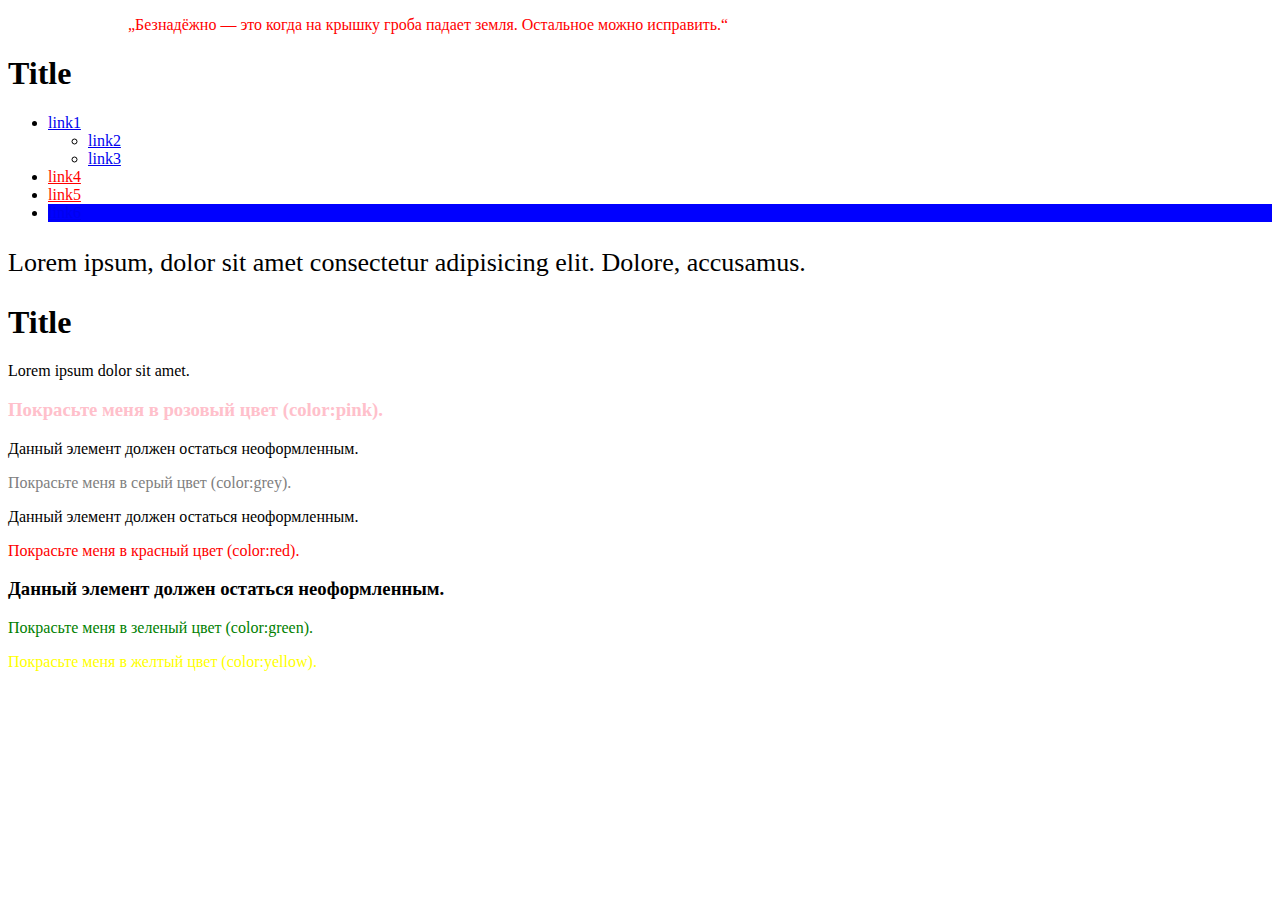
<file: HW2/index.html>
<!DOCTYPE html>
<html lang="en">

<head>
  <meta charset="UTF-8">
  <meta http-equiv="X-UA-Compatible" content="IE=edge">
  <meta name="viewport" content="width=device-width, initial-scale=1.0">
  <title>Document</title>
  <link media="all" rel="stylesheet" href="css/style.css">
  <style>
    blockquote {
      color: red;
    }
  </style>
</head>

<body>
  <p>
  <blockquote>
    <figure>
      <blockquote style="color: blue">
        <p>„Безнадёжно — это когда на крышку гроба падает земля. Остальное можно исправить.“</p>
      </blockquote>
    </figure>
  </blockquote>
  </p>
  <div class="holder">
    <h1>Title</h1>
    <ul class="list">
      <li>
        <a href="#">link1</a>
        <ul>
          <li><a href="#">link2</a></li>
          <li><a href="#">link3</a></li>
        </ul>
      </li>
      <li><a href="https://www.youtube.com/">link4</a></li>
      <li><a href="https://validator.w3.org/">link5</a></li>
      <li><a href="#">link6</a></li>
    </ul>
    <p>Lorem ipsum, dolor sit amet consectetur adipisicing elit. Dolore, accusamus.</p>
    <h1>Title</h1>
    <p>Lorem ipsum dolor sit amet.</p>
  </div>
  <div class="text">
    <h3>Покрасьте меня в розовый цвет (color:pink).</h3>
    <p>Данный элемент должен остаться неоформленным.</p>
    <p id='greycol'>Покрасьте меня в серый цвет (color:grey).</p>
    <div>Данный элемент должен остаться неоформленным.</div>
    <div><p>Покрасьте меня в красный цвет (color:red).</p></div>
    <h3>Данный элемент должен остаться неоформленным.</h3>
    <p>Покрасьте меня в зеленый цвет (color:green).</p>
    <p class='yellow'>Покрасьте меня в желтый цвет (color:yellow).</p>
  </div>
  <div class="bg-box"></div>
</body>
<footer>

</footer>

</html>
</file>
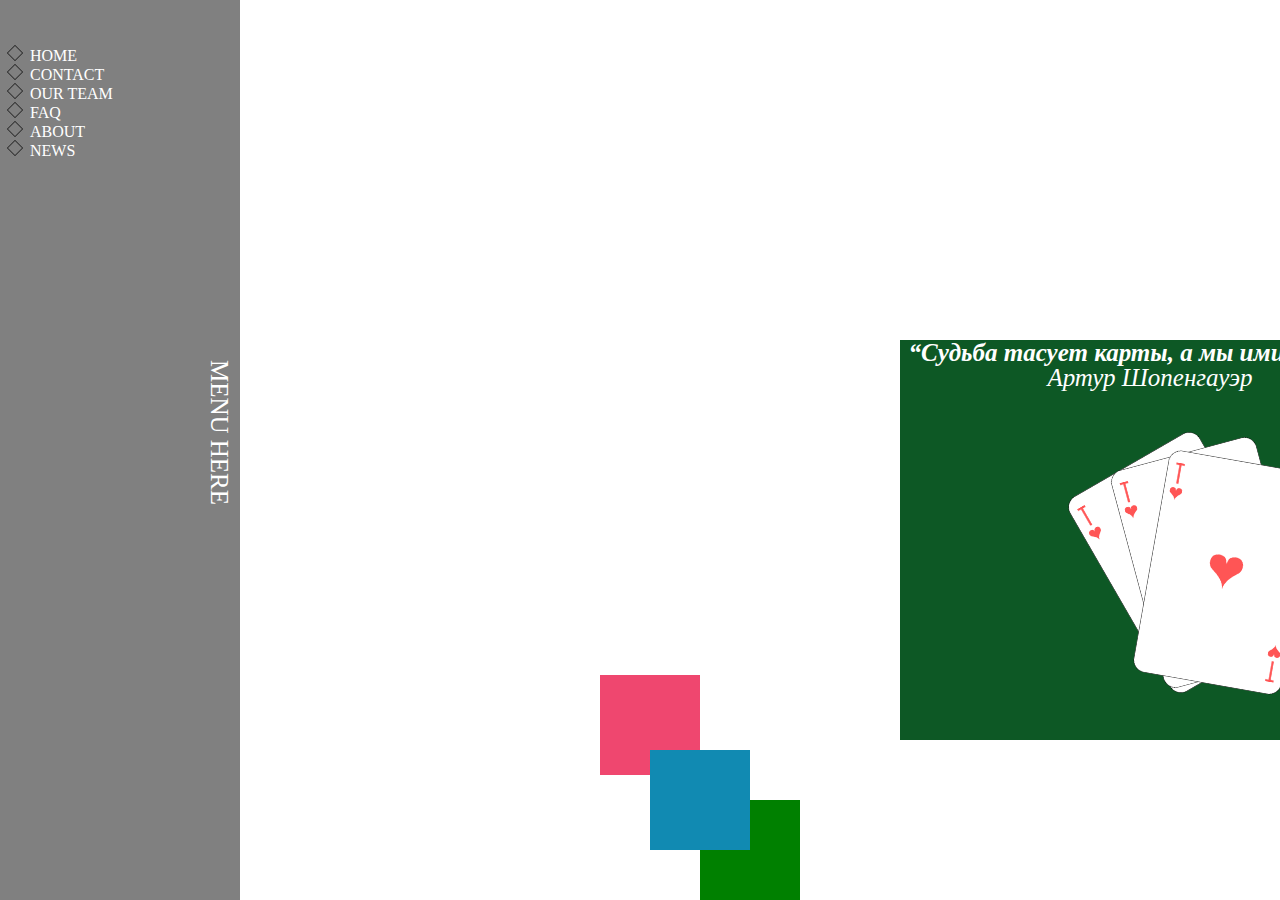
<file: HW4/index.html>
<!DOCTYPE html>
<html lang="en">
<head>
    <meta charset="UTF-8">
    <meta http-equiv="X-UA-Compatible" content="IE=edge">
    <meta name="viewport" content="width=device-width, initial-scale=1.0">
    <link rel="stylesheet" href="css/Reset.css">
    <link rel="stylesheet" href="css/main.css">
    <title>Document</title>
    <header class="header" data-menu="Menu here">
    <h2><span class="Menushka">Menu here</span></h2>
    <nav>
        <ul class="nav-list">
            <li class="nav-item"><a href="#">Home</a></li>
            <li class="nav-item"><a href="#">Contact</a></li>
            <li class="nav-item"><a href="#">Our Team</a></li>
            <li class="nav-item"><a href="#">Faq</a></li>
            <li class="nav-item"><a href="#">About</a></li>
            <li class="nav-item"><a href="#">News</a></li>
        </ul>
    </nav>
    </header>
    <main>
        <div class="container">
            <div class="squar-anim"></div>
         </div>
    </main>
    <div class="pink"></div>
        <div class="green"></div>
      <div class="blue"></div>
        <div class="wrapper">
            <div class="card-bord">
               <blockquote>
                  <p>Судьба тасует карты, а мы ими играем.</p>
                  <cite>Артур Шопенгауэр</cite>
               </blockquote>
               <div class="cards">
                  <img src="css/pic1.png" alt="card" class="card1">
                  <img src="css/pic1.png" alt="card" class="card2">
                  <img src="css/pic1.png" alt="card" class="card3">
               </div>
            </div>
        </div>
</html>
</file>
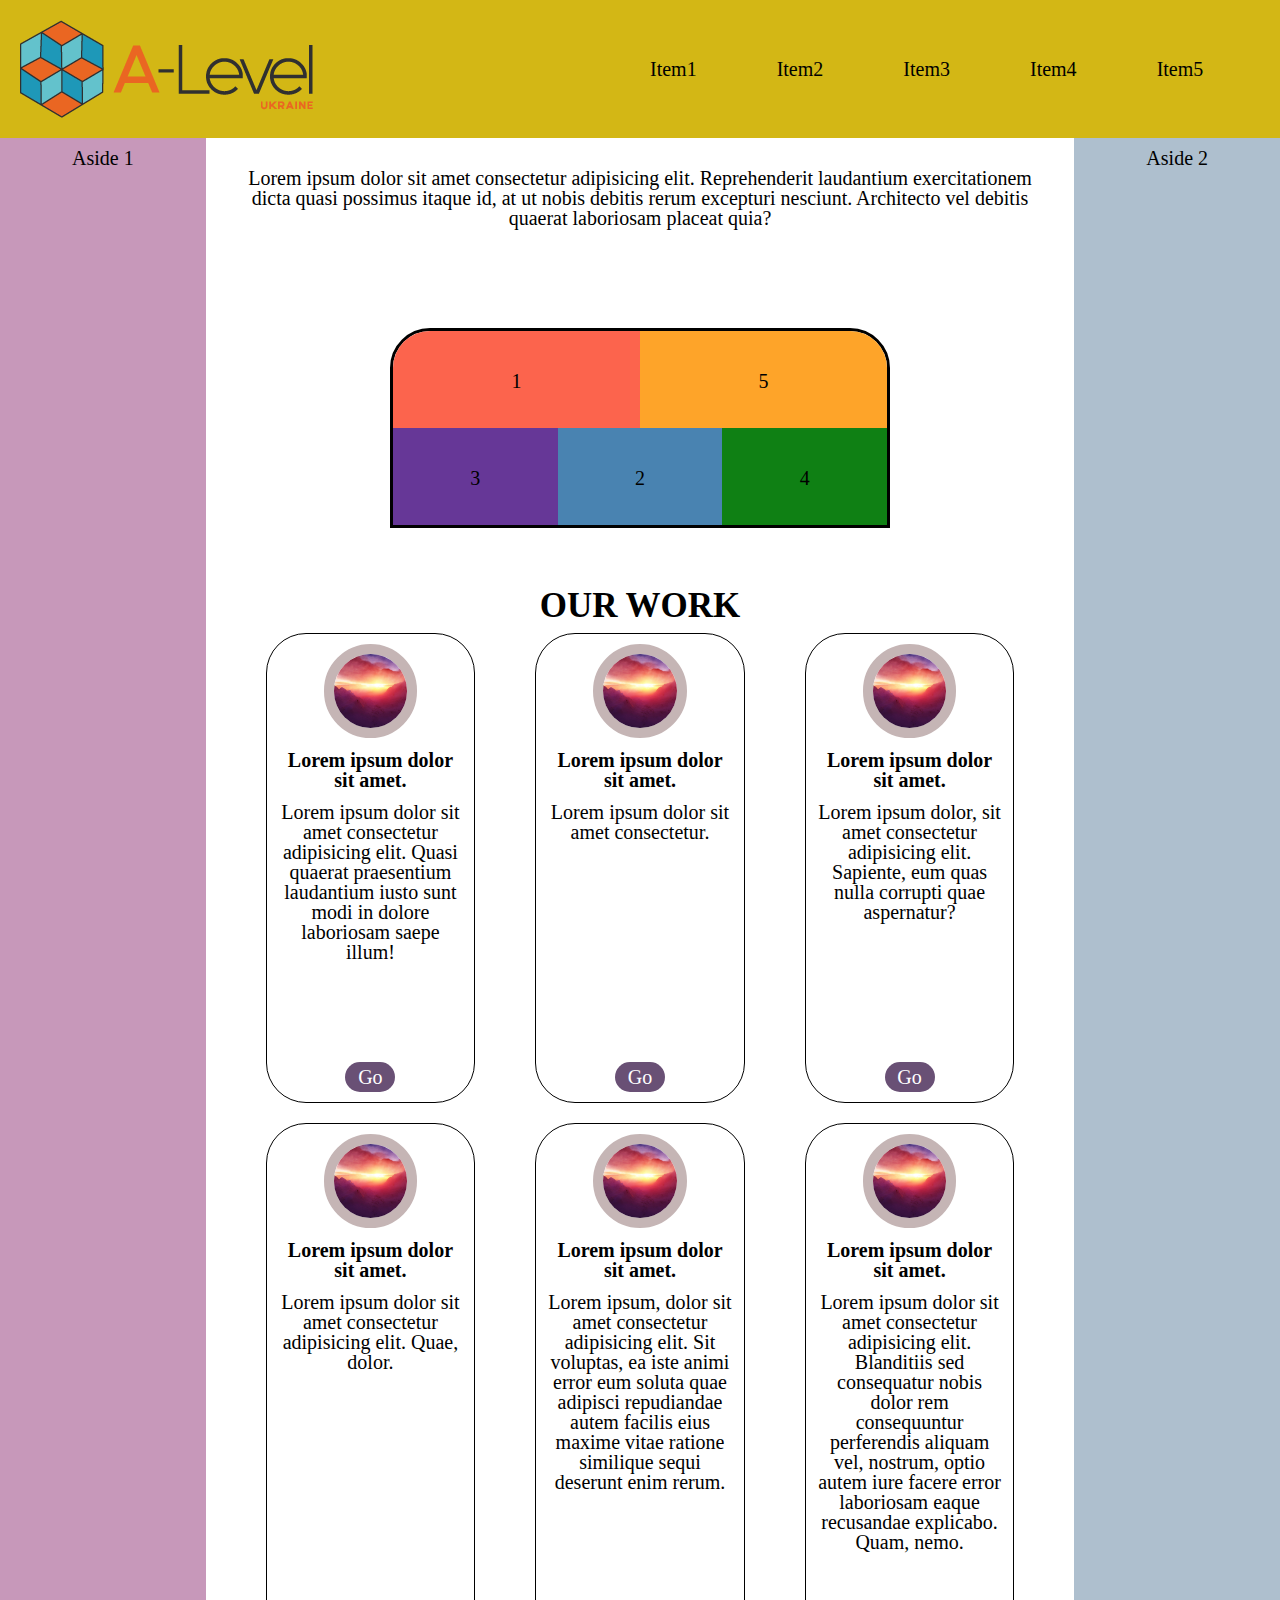
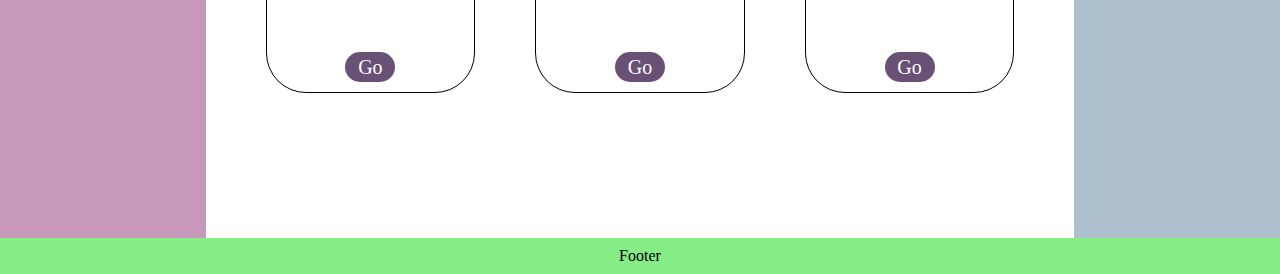
<file: HW5/index.html>
<!DOCTYPE html>
<html lang="en">

<head>
    <meta charset="UTF-8">
    <meta http-equiv="X-UA-Compatible" content="IE=edge">
    <meta name="viewport" content="width=device-width, initial-scale=1.0">
    <title>Document</title>
    <link rel="stylesheet" href="../HW5/css/Reset.css">
    <link rel="stylesheet" href="../HW5/css/main.css">
</head>

<body>
    <header class="header">
        <img src="../HW5/css/a-level-logo.png" alt="">
        <nav>
            <ul class="list">
                <li><a class="item" href="#">Item1</a></li>
                <li><a class="item" href="#">Item2</a></li>
                <li><a class="item" href="#">Item3</a></li>
                <li><a class="item" href="#">Item4</a></li>
                <li><a class="item" href="#">Item5</a></li>
            </ul>
        </nav>
    </header>
    <main class="main">
        <aside class="left_side">
            <h1>Aside 1</h1>
        </aside>
        <aside class="right_side">
            <h1>Aside 2</h1>
        </aside>
        <div class="content">
            <p>Lorem ipsum dolor sit amet consectetur adipisicing elit. Reprehenderit laudantium exercitationem dicta
                quasi possimus itaque id, at ut nobis debitis rerum excepturi nesciunt. Architecto vel debitis quaerat
                laboriosam placeat quia?</p>
            <div class="holder">
                <div class="item">1</div>
                <div class="item">2</div>
                <div class="item">3</div>
                <div class="item">4</div>
                <div class="item">5</div>
            </div>
            <div class="vertical">
                <div class="container">
                    <div class="vertical_title title">OUR WORK</div>
                    <div class="vertical_body">
                        <div class="vertical_row">
                            <div class="vertical_column">
                                <div class="vertical_item">
                                    <img class="img" src="../HW5/css/pic2.jpg" alt="">
                                    <div class="vertical_label">Lorem ipsum dolor sit amet.</div>
                                    <div class="vertical_text">
                                        <p>Lorem ipsum dolor sit amet consectetur adipisicing elit. Quasi quaerat
                                            praesentium laudantium iusto sunt modi in dolore laboriosam saepe illum!</p>
                                    </div>
                                    <a href="" class="vertical_btn">Go</a>
                                </div>
                            </div>
                            <div class="vertical_column">
                                <div class="vertical_item">
                                    <img class="img" src="../HW5/css/pic2.jpg" alt="">
                                    <div class="vertical_label">Lorem ipsum dolor sit amet.</div>
                                    <div class="vertical_text">
                                        <p>Lorem ipsum dolor sit amet consectetur.</p>
                                    </div>
                                    <a href="" class="vertical_btn">Go</a>
                                </div>
                            </div>
                            <div class="vertical_column">
                                <div class="vertical_item">
                                    <img class="img" src="../HW5/css/pic2.jpg" alt="">
                                    <div class="vertical_label">Lorem ipsum dolor sit amet.</div>
                                    <div class="vertical_text">
                                        <p>Lorem ipsum dolor, sit amet consectetur adipisicing elit. Sapiente, eum quas
                                            nulla corrupti quae aspernatur?</p>
                                    </div>
                                    <a href="" class="vertical_btn">Go</a>
                                </div>
                            </div>
                            <div class="vertical_column">
                                <div class="vertical_item">
                                    <img class="img" src="../HW5/css/pic2.jpg" alt="">
                                    <div class="vertical_label">Lorem ipsum dolor sit amet.</div>
                                    <div class="vertical_text">
                                        <p>Lorem ipsum dolor sit amet consectetur adipisicing elit. Quae, dolor.</p>
                                    </div>
                                    <a href="" class="vertical_btn">Go</a>
                                </div>
                            </div>
                            <div class="vertical_column">
                                <div class="vertical_item">
                                    <img class="img" src="../HW5/css/pic2.jpg" alt="">
                                    <div class="vertical_label">Lorem ipsum dolor sit amet.</div>
                                    <div class="vertical_text">
                                        <p>Lorem ipsum, dolor sit amet consectetur adipisicing elit. Sit voluptas, ea
                                            iste
                                            animi error eum soluta quae adipisci repudiandae autem facilis eius maxime
                                            vitae
                                            ratione similique sequi deserunt enim rerum.</p>
                                    </div>
                                    <a href="" class="vertical_btn">Go</a>
                                </div>
                            </div>
                            <div class="vertical_column">
                                <div class="vertical_item">
                                    <img class="img" src="../HW5/css/pic2.jpg" alt="">
                                    <div class="vertical_label">Lorem ipsum dolor sit amet.</div>
                                    <div class="vertical_text">
                                        <p>Lorem ipsum dolor sit amet consectetur adipisicing elit. Blanditiis sed
                                            consequatur nobis dolor rem consequuntur perferendis aliquam vel, nostrum,
                                            optio
                                            autem iure facere error laboriosam eaque recusandae explicabo. Quam, nemo.
                                        </p>
                                    </div>
                                    <a href="" class="vertical_btn">Go</a>
                                </div>
                            </div>
                        </div>
                    </div>
                </div>
            </div>
    </main>

    <footer class="footer">
        <div>
            <h1>Footer</h1>
        </div>
    </footer>
</body>

</html>
</file>
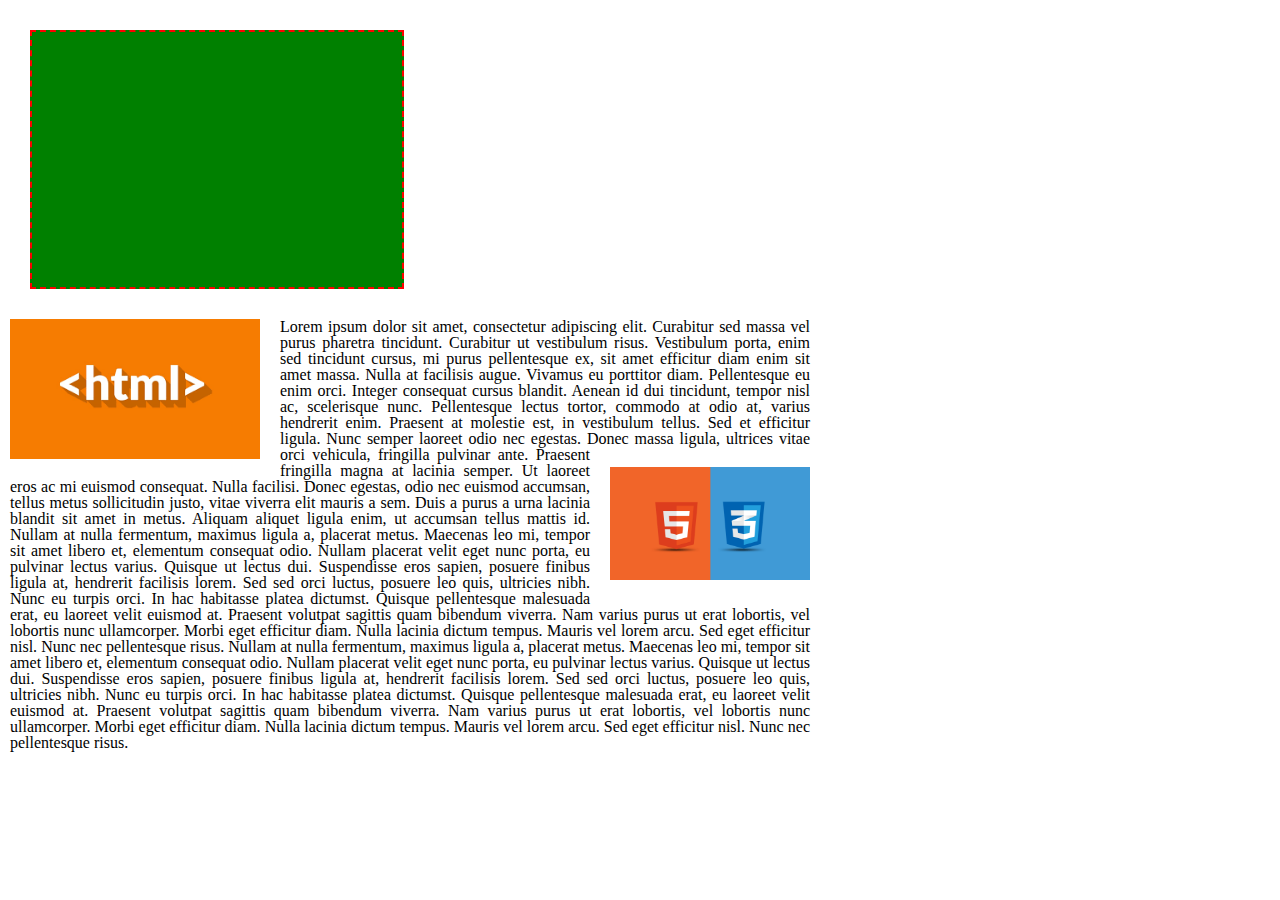
<file: HW3/hw3.html>
<!DOCTYPE html>
<html lang="ca">

<head>
    <meta charset="UTF-8">
    <meta http-equiv="X-UA-Compatible" content="IE=edge">
    <meta name="viewport" content="width=device-width, initial-scale=1.0">
    <title>Document</title>
    <link rel="stylesheet" href="css/Reset.css">
    <link rel="stylesheet" href="css/main.css">
</head>

<body>
    <div class="dashed"></div>
    <main>
        <img class="pic1" src="css/pic1.png" alt="pic1">
        <p>Lorem ipsum dolor sit amet, consectetur adipiscing elit. Curabitur sed massa vel purus pharetra tincidunt.
            Curabitur ut vestibulum risus. Vestibulum porta, enim sed tincidunt cursus, mi purus pellentesque ex, sit
            amet efficitur diam enim sit amet massa. Nulla at facilisis augue. Vivamus eu porttitor diam. Pellentesque
            eu enim orci. Integer consequat cursus blandit. Aenean id dui tincidunt, tempor nisl ac, scelerisque nunc.
            Pellentesque lectus tortor, commodo at odio at, varius hendrerit enim. Praesent at molestie est, in
            vestibulum tellus. Sed et efficitur ligula. Nunc semper laoreet odio nec egestas. Donec massa ligula,
            ultrices vitae orci vehicula, fringilla pulvinar ante.<img class="pic2" src="css/pic2.png" alt="pic2"> Praesent fringilla magna at lacinia semper. Ut
            laoreet eros ac mi euismod consequat. Nulla facilisi. Donec egestas, odio nec euismod accumsan, tellus metus
            sollicitudin justo, vitae viverra elit mauris a sem. Duis a purus a urna lacinia blandit sit amet in metus.
            Aliquam aliquet ligula enim, ut accumsan tellus mattis id. 
            Nullam at nulla fermentum, maximus ligula a, placerat metus. Maecenas leo mi, tempor sit amet libero et,
            elementum consequat odio. Nullam placerat velit eget nunc porta, eu pulvinar lectus varius. Quisque ut
            lectus dui. Suspendisse eros sapien, posuere finibus ligula at, hendrerit facilisis lorem. Sed sed orci
            luctus, posuere leo quis, ultricies nibh. Nunc eu turpis orci. In hac habitasse platea dictumst. Quisque
            pellentesque malesuada erat, eu laoreet velit euismod at. Praesent volutpat sagittis quam bibendum viverra.
            Nam varius purus ut erat lobortis, vel lobortis nunc ullamcorper. Morbi eget efficitur diam. Nulla lacinia
            dictum tempus. Mauris vel lorem arcu. Sed eget efficitur nisl. Nunc nec pellentesque risus.
            Nullam at nulla fermentum, maximus ligula a, placerat metus. Maecenas leo mi, tempor sit amet libero et,
            elementum consequat odio. Nullam placerat velit eget nunc porta, eu pulvinar lectus varius. Quisque ut
            lectus dui. Suspendisse eros sapien, posuere finibus ligula at, hendrerit facilisis lorem. Sed sed orci
            luctus, posuere leo quis, ultricies nibh. Nunc eu turpis orci. In hac habitasse platea dictumst. Quisque
            pellentesque malesuada erat, eu laoreet velit euismod at. Praesent volutpat sagittis quam bibendum viverra.
            Nam varius purus ut erat lobortis, vel lobortis nunc ullamcorper. Morbi eget efficitur diam. Nulla lacinia
            dictum tempus. Mauris vel lorem arcu. Sed eget efficitur nisl. Nunc nec pellentesque risus.</p>
    </main>
</body>

</html>
</file>
<file: HW2/css/style.css>
blockquote {
  color: green;
}

.yellow {
  color: yellow
}

#greycol {
  color: grey
}

ul + p {
font-size: 26px;
}

a[href*="https"] {
  color:red;
}

p:nth-child(1) {
  color: red;
}

.text h3:first-child {
  color: pink;
}

.text div:nth-child(1) {
  color: green;
}

.text div + h3 + p {
  color:green
}

.list li + li + li:last-child {
  background-color: blue;
}
</file>
<file: HW4/css/main.css>
.header {
  width: 180px;
  position: fixed;
  top: 0;
  left: -205px;
  bottom: 0;
  background: #808080;
  color: #fff;
  padding: 20px 30px;
  font-size: 16px;
}

h2 {
  text-align: center;
}

.Menushka {
  display: block;
  position: relative;
  top: 400px;
  left: 99px;
  transform: rotate(90deg);
  font-size: 25px;
  text-transform: uppercase;
  color: white;
}

li {
  list-style-image: url(icon.png);
}
.header:hover {
  transition: all 0.3s;
  left: 0;
}

.header:hover::after {
  transition: all 0.3s;
  opacity: 0;
  visibility: hidden;
}

.header a {
  color: inherit;
  text-transform: uppercase;
  text-decoration: none;
}

.header a:hover {
  color: #ffa502;
}

.header:after {
  content: attr(data-menu);
}

h3 {
  list-style-type: none;
  position: relative;
  margin-bottom: 10px;
  text-transform: uppercase;
}

.pink,
.blue,
.green {
  position: absolute;
}

.pink {
  top: 675px;
  left: 600px;
  height: 100px;
  width: 100px;
  background: rgb(239, 71, 111);
}

.blue {
  z-index: 10;
  top: 750px;
  left: 650px;
  height: 100px;
  width: 100px;
  background: rgb(17, 138, 178);
}
.green {
  top: 800px;
  left: 700px;
  z-index: 3;
  height: 100px;
  width: 100px;
  background: green;
  font-size: 14px;
}

.content_square {
  width: 100px;
  height: 100px;
  background-color: #ffa502;
  position: relative;
  left: 0;
  margin-left: 400px;
  margin-top: 550px;
  animation-name: flashing-square;
  animation-duration: 10s;
}

.container {
  margin: 20px auto;
  width: 400px;
  height: 300px;
}

@keyframes squar-animation {
  0% {
    top: 0;
    left: 0;
    background-color: rgb(134, 0, 0);
  }

  25% {
    top: calc(100% - 100px);
    left: 0;
    background-color: rgb(4, 4, 99);
  }

  50% {
    top: calc(100% - 100px);
    left: calc(100% - 100px);
    background-color: rgb(39, 223, 39);
  }

  75% {
    top: 0;
    left: calc(100% - 100px);
    background-color: rgb(255, 255, 0);
  }

  100% {
    top: 0;
    left: 0;
    background-color: rgb(252, 0, 0);
  }
}

.squar-anim {
  width: 100px;
  height: 100px;
  animation: squar-animation 4s ease infinite normal;
  position: relative;
}

.card-bord {
  min-height: 400px;
  width: 500px;
  margin-left: 900px;
  position: relative;
  background-color: #0d5825;
  text-align: center;
  font-style: italic;
}
p {
  font-weight: bold;
}

.card-bord blockquote {
  font-size: 25px;
  color: #fff;
}

blockquote p:before {
  content: "	\201c ";
}

blockquote p:after {
  content: "	\201d";
}

.card-bord img {
  margin-top: 60px;
  position: absolute;
  width: 150px;
  transition: all 0.5s ease;
}

.card1 {
  left: 42%;
  transform: rotate(-30deg);
}

.card1:hover {
  transform: translate(-20px, -20px) rotate(-30deg);
}

.card2 {
  left: 47%;
  transform: rotate(-15deg);
}

.card2:hover {
  transform: translate(-20px, -20px) rotate(-20deg);
}

.card3 {
  left: 50%;
  top: 15%;
  transform: rotate(10deg);
}

.card3:hover {
  transform: translateY(-20px) rotate(10deg);
}
</file>
<file: HW5/css/main.css>
.header {
  padding: 20px;
  display: flex;
  justify-content: space-between;
  background-color: #d3b715;
  align-items: center;
  
}
.list {
  display: flex;
  flex-direction: row;
  justify-content: space-between;
  width: 200px;
  font-size: 20px;
  padding-right: 650px;
}
.item {
  text-decoration: none;
  color: black;
}
.image {
  align-items: center;
}

.main {
  display: flex;
  flex-direction: row;
}
.main aside:nth-child(1) {
  order: -1;
}
.main aside:nth-child(2) {
  order: 3;
}

.content {
  padding: 30px;
  width: 100%;
  text-align: center;
  font-size: 20px;
}
p {
  margin-bottom: 100px;
}

.footer {
  margin-top: auto;
  width: 100%;
  background-color: #86ec86;
  text-align: center;
  padding: 10px 0px;
}
* {
  box-sizing: border-box;
}
.holder {
  margin: auto;
  display: flex;
  flex-wrap: wrap;
  border: 3px solid black;
  height: 200px;
  width: 500px;
  border-top-left-radius: 40px;
  border-top-right-radius: 40px;
  overflow: hidden;
}
.item {
  font-size: 20px;
  padding: 40px;
  text-align: center;
}

.holder div:nth-child(1) {
  width: 50%;
  height: 50%;
  background: #fc644d;
}
.holder div:nth-child(5) {
  order: 2;
  width: 50%;
  height: 50%;
  background: #fea429;
}
.holder div:nth-child(3) {
  order: 3;
  width: 33.333%;
  height: 50%;
  background: #663797;
}
.holder div:nth-child(2) {
  order: 4;
  width: 33.333%;
  height: 50%;
  background: #4983b1;
}
.holder div:nth-child(4) {
  order: 5;
  width: 33.333%;
  height: 50%;
  background: #0f8014;
}
.vertical {
  padding: 10px 0;
  display: flex;
  max-width: 1500px;
  margin: 0 auto;
}
.vertical_title {
  margin-top: 50px;
  text-align: center;
  font-size: 35px;
  font-weight: bold;
  justify-content: center;
  
}
.vertical_body {
  
}
.vertical_row {
  display: flex; 
  flex-wrap: wrap;
  
}
.vertical_column {
  min-width: 250px;
  flex: 0 1 33.333%;
  padding: 10px 30px;
  display: flex;
}
.vertical_item {
  background-color: white;
  color:black;
  border-radius: 40px;
  border: 1px solid;
  padding-bottom: 20px;
  flex-direction: column;
  display: flex;
  align-items: center;
  padding: 10px;
}
.img {
  display: flex;
  align-items: center;
  justify-content: center;
  width: 50%;
  border: 10px solid #c5b5b5;
  border-radius: 100%;
  
}
.vertical_label {
  text-align: center;
  font-weight: bold;
  padding: 12px 0px;
}
.vertical_text {
  text-align: center;
  flex: 1 1 auto;
}
.vertical_btn {
  display: block;
  line-height: 30px;
  width: 50px;
  text-decoration: none;
  text-align: center;
  background-color: #695075;
  border-radius: 20px;
  color: white;
}
aside {
  height: 1700px;
  width: 300px;
  
}
.left_side {
  font-size: 20px;
  text-align: center;
  background-color: #c798ba;
  padding: 10px;
}
.right_side {
  font-size: 20px;
  text-align: center;
  background-color: #aebfce;
  padding: 10px;
}
</file>
<file: HW3/css/main.css>
.dashed {
    width: 350px;
    height: 220px;
    padding: 15px 10px 20px 10px;
    margin: 30px;
    border-style: dashed;
    border-width: 2px;
    border-color: red;
    background-color: green;
}

main {
    max-width: 800px;
    margin: 10px;
    text-align: justify;
}

.pic1 {
    float:left;
    width: 250px;
    margin: 0px 20px 20px 0;
}

.pic2 {
    float: right;
    width: 200px;
    margin: 20px 0 20px 20px;
}
</file>
